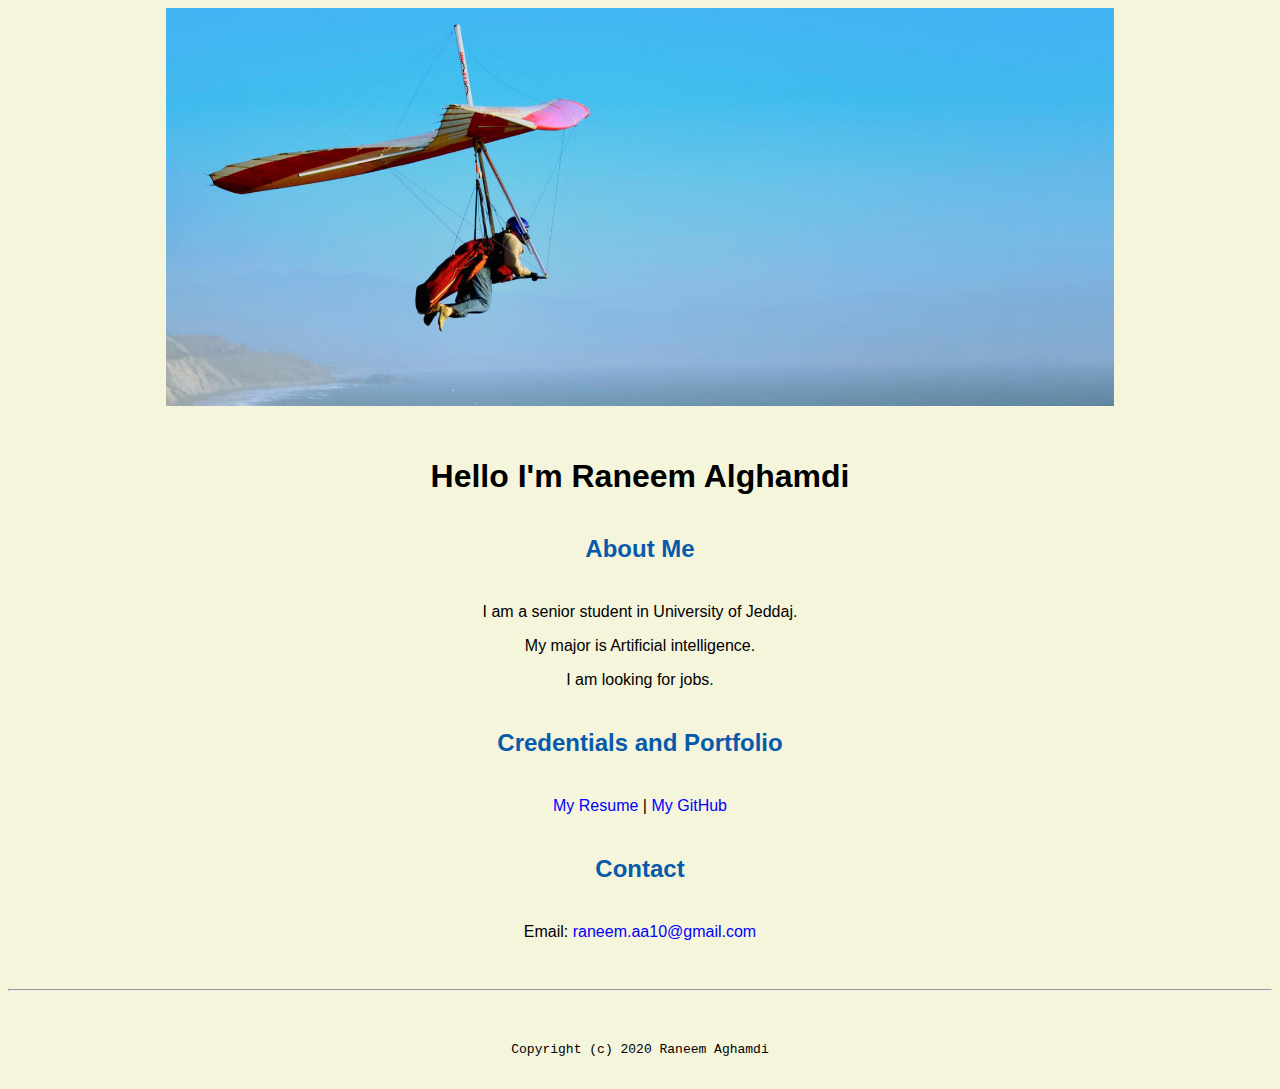
<file: index.html>
<!doctype html>

<!-- this is a comment for human! -->
<!--index is the home page.-->

<html lang="en">

  <header>
    <title>Raneem Alghamdi</title>
    <link rel='stylesheet' href = 'css/master.css'>
    <link rel='FaviconIcon' href = 'favicon.ico' type="image/x-icon">
    <link rel='shortcut' href = 'favicon.ico' type="image/x-icon">
    <meta name = 'viewport' content="width=device-width, initial-scale=1, shrink-to-fit=no">
    <meta name="name" content="Raneem Alghamdi's Portal">
    <meta name="robots" content="noindex, nofollow">
  </header>

  <body>
    <image src = 'images/banner.jpg' width='75%' alt='banner'>
    <h1>Hello I'm Raneem Alghamdi</h1>
    <h2>About Me</h2>
    <p>I am a senior student in University of Jeddaj.</p>
    <p>My major is Artificial intelligence.</p>
    <p>I am looking for jobs.</p>

    <h2>Credentials and Portfolio</h2>

    <p><a href='resume.html'>My Resume</a> | <a href='https://github.com/raneemAhmad01'>My GitHub</a></p>
    <h2>Contact</h2>

    <p>Email: <a href="mailto:raneem.aa10@gmail.com">raneem.aa10@gmail.com</a></p>
  </body>

  <footer>
    <hr>
    <code>Copyright (c) 2020 Raneem Aghamdi</code>
  </footer>

</html>
</file>
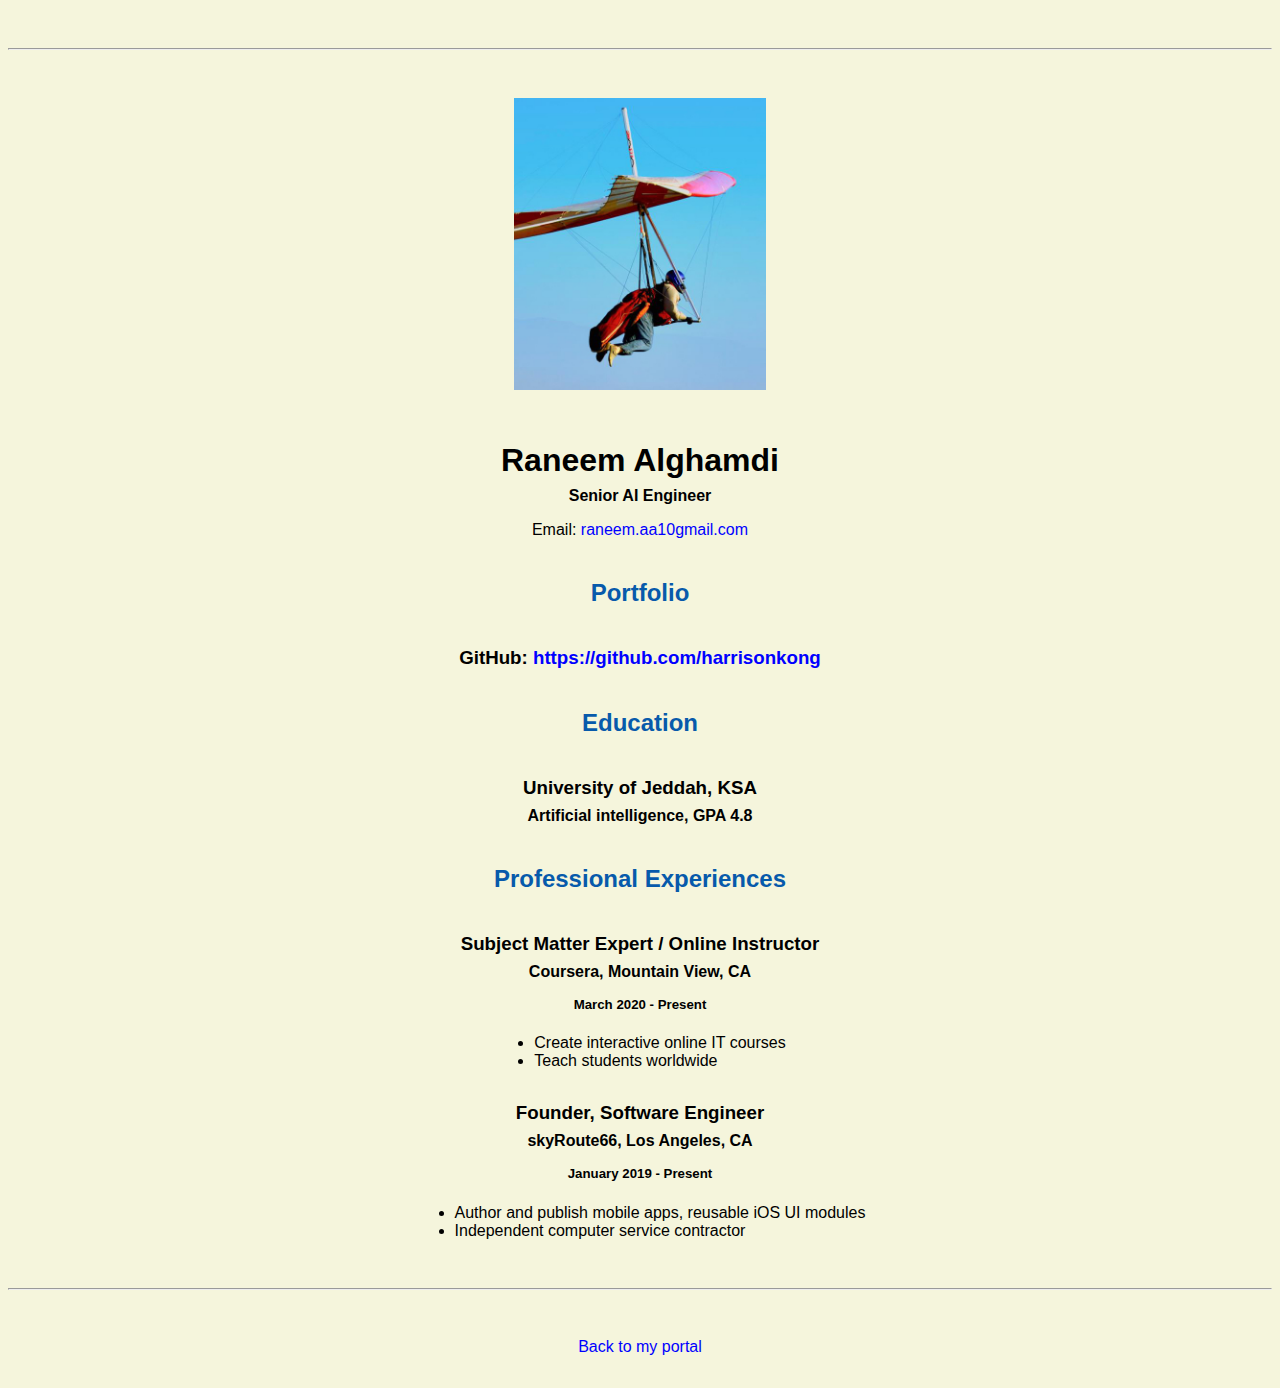
<file: resume.html>
<!doctype html>

<!-- this is a comment for human! -->

<html lang="en">

  <header>
    <title>Raneem Alghamdi Resume</title>
    <link rel='stylesheet' href = 'css/master.css'>
    <link rel='FaviconIcon' href = 'favicon.ico' type="image/x-icon">
    <link rel='shortcut' href = 'favicon.ico' type="image/x-icon">
    <meta name = 'viewport' content="width=device-width, initial-scale=1, shrink-to-fit=no">
    <meta name="name" content="Raneem Alghamdi's Portal">
    <meta name="robots" content="noindex, nofollow">
  </header>

  <body>
    <hr>

    <img src="images/headshot.jpg" alt="Harrison Kong's headshot" width="20%">

    <h1>Raneem Alghamdi</h1>
    <h4>Senior AI Engineer</h4>

    <p>Email: <a href="mailto:raneem.aa10@gmail.com" target="_blank">raneem.aa10gmail.com</a></p>
    <!-- don't post physical address, personal phone number or other personal information on the web! -->

    <h2>Portfolio</h2>
      <h3>GitHub: <a href="https://github.com/raneemAhmad01" target="_blank">https://github.com/harrisonkong</a></h3>

    <h2>Education</h2>

    <h3>University of Jeddah, KSA</h3>
    <h4>Artificial intelligence, GPA 4.8</h4>

    <h2>Professional Experiences</h2>

    <h3>Subject Matter Expert / Online Instructor</h3>
    <h4>Coursera, Mountain View, CA</h4>
    <h5>March 2020 - Present</h5>
      <ul>
        <li>Create interactive online IT courses</li>
        <li>Teach students worldwide</li>
      </ul>

    <h3>Founder, Software Engineer</h3>
    <h4>skyRoute66, Los Angeles, CA</h4>
    <h5>January 2019 - Present</h5>
      <ul>
        <li>Author and publish mobile apps, reusable iOS UI modules</li>
        <li>Independent computer service contractor</li>
      </ul>
  </body>

  <footer>
  <hr>
  <p><a href="index.html">Back to my portal</a><p>
  </footer>

</html>
</file>
<file: css/master.css>
/* Cascading stylesheet for the website */

/* Text inside these asterisks and slashes are comments for human */

  a {
    color: blue;/* set the text color to blue here */
    text-decoration: none; /* This means we do not want hyperlinks to be underlined */
  }

  a:hover {
    color: red;/* set the text color to red here */
    text-decoration: none; /* This means we do not want hyperlinks to be underlined */
  }

  body {
    background-color: beige;/* set the background color here */
    color: black;/* set the text color to black here */
    font-family: Arial, Helvetica, sans-serif;/* set the font here */
    text-align: center; /* set the text alignment here */
   }

  footer {
    margin-top: 2rem;
    margin-bottom: 2rem;
  }

  h1 {
    margin-bottom: 0.5rem;
    margin-top: 3rem;
   }

  h2 {
    /* set the text color of to #075AAB here */
    color: #075AAB;
    /* set both the bottom margin and top margin to 2.5rem here */
    margin-bottom: 2.5rem;
    margin-top: 2.5rem;
   }

  h3 {
    margin-bottom: 0;
    margin-top: 2rem;
  }

  h4 {
    margin-bottom: 1rem;
    margin-top: 0.5rem;
  }

  h5 {
    margin-top: 0.5rem;
  }

  hr {
    margin-bottom: 3rem;
    margin-top: 3rem;
  }

  /* this controls how the bullet points in the resume page looks */
  ul {
    display: table;
    margin: 0 auto;
    text-align: left;
  }
</file>
